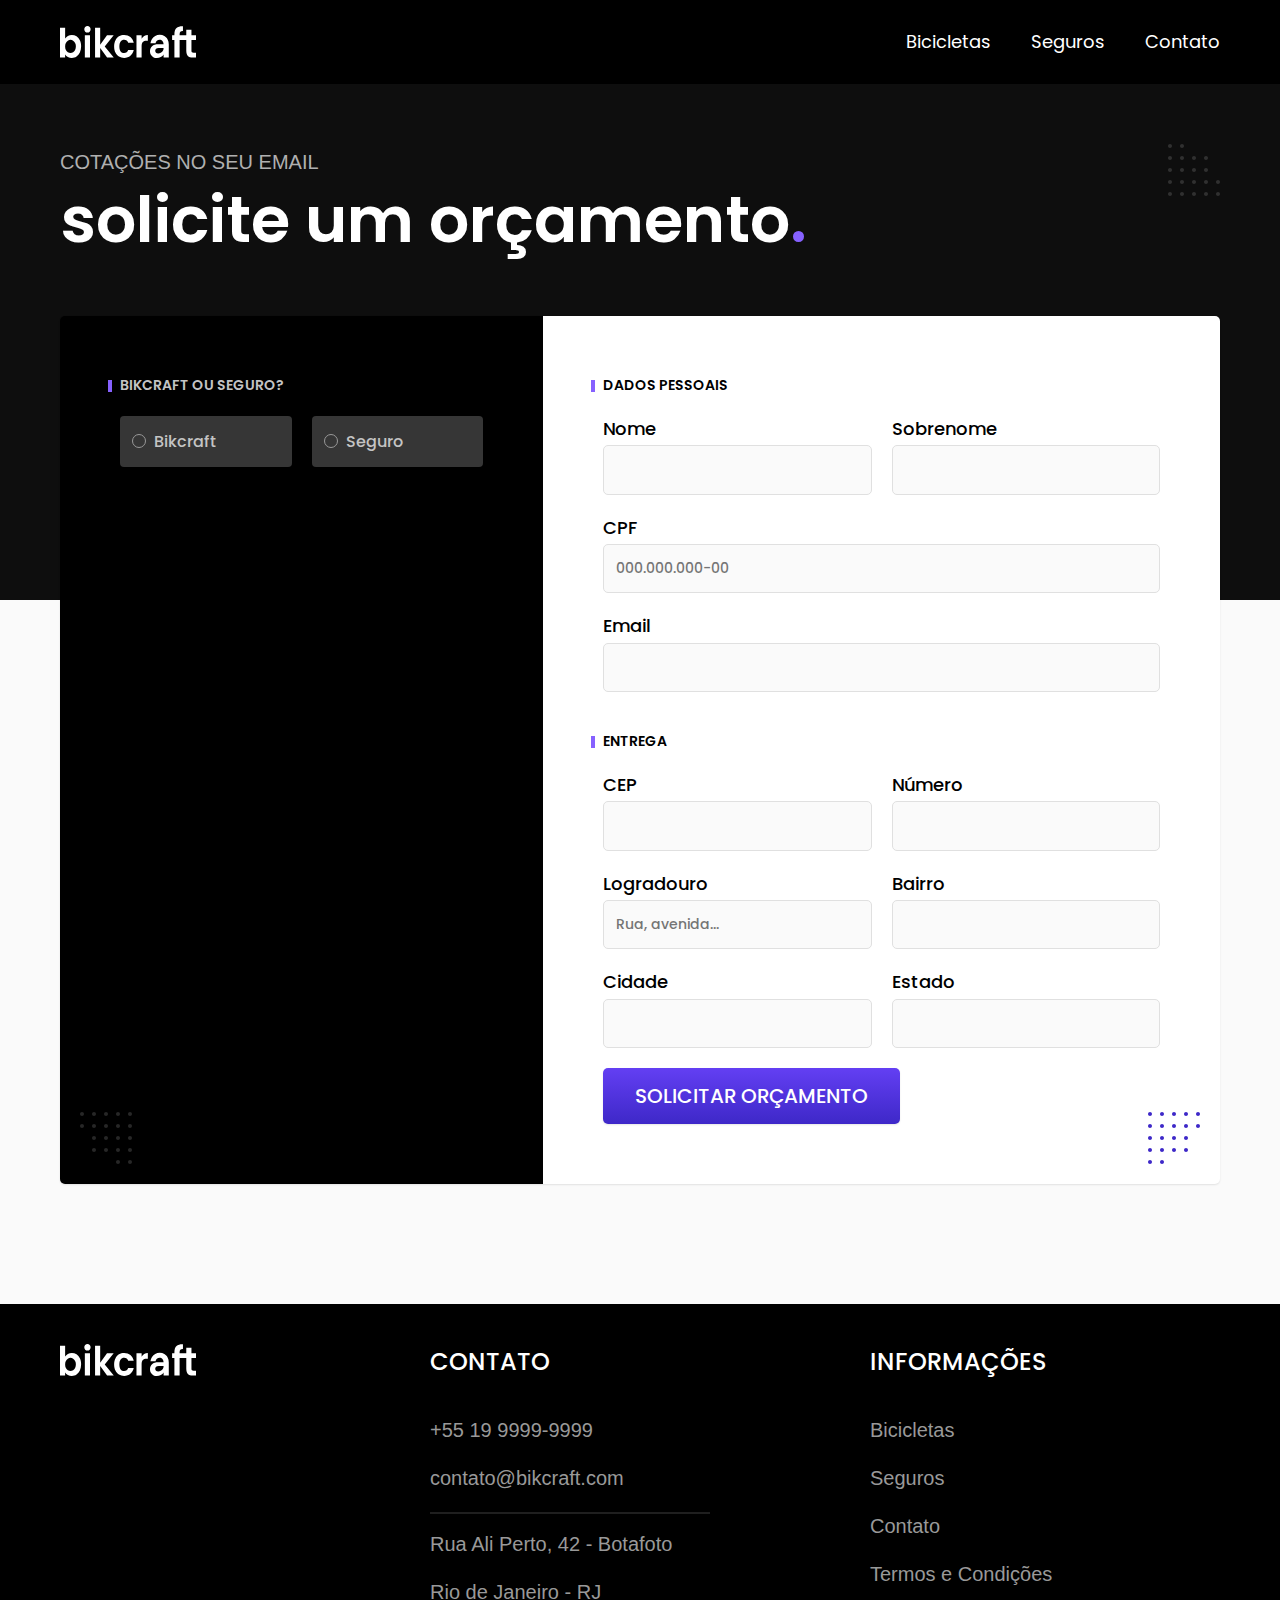
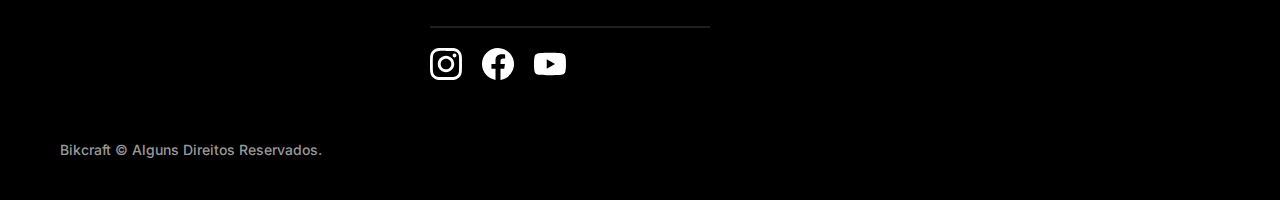
<file: orcamento.html>
<!DOCTYPE html>
<html lang="pt-br">
<head>
  <meta charset="UTF-8">
  <meta http-equiv="X-UA-Compatible" content="IE=edge">
  <meta name="viewport" content="width=device-width, initial-scale=1.0">
  <meta name="description" content="Orçamento.">
  <title>Orcamento | Bikcraft</title>
<link rel="preload" href="./css/style.min.css" as="style">
  <link rel="stylesheet" href="./css/style.min.css">  <link rel="preconnect" href="https://fonts.googleapis.com">
  <link rel="preconnect" href="https://fonts.gstatic.com" crossorigin>
<link href="https://fonts.googleapis.com/css2?family=Merriweather:ital,wght@1,700&display=swap" rel="stylesheet">
  <link href="https://fonts.googleapis.com/css2?family=Merriweather:ital,wght@1,700&display=swap&family=Poppins:ital,wght@0,400;0,500;0,600&display=swap&family=Inter:wght@100..900&display=swap" rel="stylesheet">
  <link rel="icon" href="./favicon.svg" type="image/svg+xml">
<script>document.documentElement.classList.add('js')</script>
</head>
<body id="orcamento">

  <header class="header-bg">
    <div class="header container">
      <a href="./"><img src="./img/bikcraft.svg" width="136" height="32" alt="Bikcraft"></a>
      <nav aria-label="primária">
        <ul class="header-menu font-1-pm18 cor-w">
          <li><a href="./bicicletas.html">Bicicletas</a></li>
          <li><a href="./seguros.html">Seguros</a></li>
          <li><a href="./contato.html">Contato</a></li>
        </ul>
      </nav>
    </div>
  </header>

  <main>


    <div class="titulo-bg">
      <div class="titulo container">
        <p class="font-2-pm20 cor-5">cotações no seu email</p>
        <h1 class="font-1-gg cor-w">solicite um orçamento<span class="cor-p1">.</span></h1>
      </div>
    </div>

    <form action="./" class="orcamento container">
      <div class="orcamento-produto">

        <h2 class="font-1-pp cor-4">Bikcraft ou Seguro?</h2>

        <input type="radio" name="tipo" value="bikcraft" id="bikcraft">
        <label for="bikcraft">Bikcraft</label>

        <input type="radio" name="tipo" value="seguro" id="seguro">
        <label for="seguro">Seguro</label>

        <div id="orcamento-bikcraft" class="orcamento-conteudo">
          <h2 class="font-1-pp cor-5">Escolha a sua</h2>

          <input type="radio" name="produto" value="nebula" id="nebula">
          <label for="nebula">Nebula Cosmic <span>R$ 4999</span></label>
          <div class="orcamento-detalhes">
            <ul class="font-1-pp12 cor-8">
              <li><img src="./img/icones/eletrica.svg" width="32" height="32" alt="">Motor Elétrico</li>
              <li><img src="./img/icones/carbono.svg" width="32" height="32" alt="">Fibra de Carbono</li>
              <li><img src="./img/icones/velocidade.svg" width="32" height="32" alt="">40 km/h</li>
              <li><img src="./img/icones/rastreador.svg" width="32" height="32" alt="">Rastreador</li>
            </ul>
            <img src="./img/bicicletas/bicicleta1.jpg" width="160" height="115" alt="Bicicleta Preta">
          </div>

          <input type="radio" name="produto" value="galactic" id="galactic">
          <label for="galactic">Galactic Rain <span>R$ 9999</span></label>
          <div class="orcamento-detalhes">
            <ul class="font-1-pp12 cor-8">
              <li><img src="./img/icones/eletrica.svg" width="32" height="32" alt="">Motor Elétrico</li>
              <li><img src="./img/icones/carbono.svg" width="32" height="32" alt="">Fibra de Carbono</li>
              <li><img src="./img/icones/velocidade.svg" width="32" height="32" alt="">50 km/h</li>
              <li><img src="./img/icones/rastreador.svg" width="32" height="32" alt="">Rastreador</li>
            </ul>
            <img src="./img/bicicletas/bicicleta3.jpg" width="160" height="115" alt="Bicicleta cinza">
          </div>
          
          <input type="radio" name="produto" value="purple" id="purple">
          <label for="purple">Purple Galaxy <span>R$ 5499</span></label>
          <div class="orcamento-detalhes">
            <ul class="font-1-pp12 cor-8">
              <li><img src="./img/icones/eletrica.svg" width="32" height="32" alt="">Motor Elétrico</li>
              <li><img src="./img/icones/carbono.svg" width="32" height="32" alt="">Fibra de Carbono</li>
              <li><img src="./img/icones/velocidade.svg" width="32" height="32" alt="">45 km/h</li>
              <li><img src="./img/icones/rastreador.svg" width="32" height="32" alt="">Rastreador</li>
            </ul>
            <img src="./img/bicicletas/bicicleta2.jpg" width="160" height="115" alt="Bicicleta Preta">
          </div>

        </div>

        <div id="orcamento-seguro" class="orcamento-conteudo">
          <h2 class="font-1-pp cor-5">Escolha o plano</h2>

          <input type="radio" name="produto" value="prata" id="prata">
          <label for="prata">Prata <span> R$ 199</span></label>

          <input type="radio" name="produto" value="ouro" id="ouro">
          <label for="ouro">Ouro <span> R$ 299</span></label>

        </div>

      </div>

      <div class="orcamento-dados form">
        <h2 class="font-1-pp col-2">dados pessoais</h2>

        <div>
          <label for="nome">Nome</label>
          <input type="text" id="nome" name="nome">
        </div>
        <div>
          <label for="sobrenome">Sobrenome</label>
          <input type="text" id="sobrenome" name="sobrenome">
        </div>
        <div class="col-2">
          <label for="cpf">CPF</label>
          <input type="text" id="cpf" name="cpf" placeholder="000.000.000-00">
        </div>
        <div class="col-2">
          <label for="email">Email</label>
          <input type="text" id="email" name="email" autocomplete="email">
        </div>

        <h2 class="font-1-pp col-2">Entrega</h2>

        <div>
          <label for="cep">CEP</label>
          <input type="text" id="cep" name="cep">
        </div>
        <div>
          <label for="numero">Número</label>
          <input type="text" id="numero" name="numero">
        </div>
        <div>
          <label for="logradouro">Logradouro</label>
          <input type="text" id="logradouro" name="logradouro" placeholder="Rua, avenida...">
        </div>
        <div>
          <label for="bairro">Bairro</label>
          <input type="text" id="bairro" name="bairro">
        </div>
        <div>
          <label for="cidade">Cidade</label>
          <input type="text" id="cidade" name="cidade">
        </div>
        <div>
          <label for="estado">Estado</label>
          <input type="text" id="estado" name="estado">
        </div>

        <button class="botao col-2">Solicitar orçamento</button>

      </div>

    </form>
  </main>

  <footer class="footer-bg">
    <div class="footer container">
      <img src="./img/bikcraft.svg" width="136" height="32" alt="">
      <div class="footer-contato">
        <h3 class="font-1-m24 cor-w">Contato</h3>
        <ul class="cor-6 font-2-pm20">
          <li><a href="tel:552199999999">+55 19 9999-9999</a></li>
          <li><a href="mailto:">contato@bikcraft.com</a></li>
          <li>Rua Ali Perto, 42 - Botafoto</li>
          <li>Rio de Janeiro - RJ</li>
          <div class="footer-redes">
            <a href="https://www.instagram.com/raphitos_"><img src="./img/redes/instagram-w.svg" width="32" height="32" alt="Instagram"></a>
            <a href="https://www.facebook.com"><img src="./img/redes/facebook-w.svg" width="32" height="32" alt="Facebook"></a>
            <a href="https://www.youtube.com"><img src="./img/redes/youtube-w.svg" width="32" height="32" alt="Youtube"></a>
          </div>
        </ul>
      </div>
      <div class="footer-informacoes">
        <h3 class="font-1-m24 cor-w">Informações</h3>
        <ul class="cor-6 font-2-pm20">
          <li><a href="./bicicletas.html">Bicicletas</a></li>
          <li><a href="./seguros.html">Seguros</a></li>
          <li><a href="./contato.html">Contato</a></li>
          <li><a href="./termos.html">Termos e Condições</a></li>
        </ul>
      </div>
      <p class="font-2-pp cor-6 footer-copyright">Bikcraft © Alguns Direitos Reservados.</p>
    </div>
  </footer>
<script src="./js/script.js"></script>
</body>
</html>
</file>
<file: css/style.min.css>
*{margin:0;padding:0;box-sizing:border-box}:root{font-size:62.5%}body{font-size:1.6rem;font-family:Arial,Helvetica,sans-serif}img{max-width:100%;display:block}a{text-decoration:none;color:inherit}ul{list-style:none}img[src$='.jpg']{border-radius:.5rem}.font-1-gg{font:600 6.4rem/1.125 Poppins,sans-serif}.font-1-mm{font:600 4rem/1.2 Poppins,sans-serif}.font-2-m24{font:400 2.4rem/1.5 Inter,sans-serif}.font-2-m24-b{font:600 2.4rem/1.5 Inter,sans-serif}.font-1-m24{font:500 2.4rem/1.5 Poppins,sans-serif}.font-2-pm20{font:500 2rem/1.8 Lato,sans-serif}.font-2-pp16{font:500 1.6rem/1.5 Inter}.font-1-pm18{font:400 1.8rem/1.125 Poppins,sans-serif}.font-2-pm18{font:400 1.8rem/1.4 Inter,sans-serif}.font-2-pm26{font:400 2.6rem/1.4 Inter,sans-serif}.font-1-m{font:600 3.2rem/1.4 Poppins,sans-serif}.font-2-m{font:600 3.2rem/1.4 Inter,sans-serif}.font-1-pp{font:600 1.4rem/1.4 Poppins}.font-2-pp{font:500 1.4rem/1.4 Inter}.font-2-g40{font:500 4rem/1.2 Inter,sans-serif}.font-2-pp12{font:500 1.2rem/1.6 Inter}.font-1-pp12{font:500 1.2rem/1.6 Poppins}.font-2-m28{font:400 2.4rem/1.2 Inter}@media (max-width:1000px){.font-1-m{font:600 2.8rem/1.15 Poppins}}.font-1-pm20{font:500 2rem/1.2 Poppins,sans-serif}.font-2-m26{font:400 2.6rem/1.4 Inter,sans-serif}.font-1-m26{font:600 2.6rem/1.4 Poppins,sans-serif}@media (max-width:1200px){.font-1-gg{font-size:4.8rem}}@media (max-width:800px){.font-1-gg{font-size:4rem}}.header-bg{background:var(--cor-12)}.header{display:flex;justify-content:space-between;align-items:center;padding:1.6rem;flex-wrap:wrap;gap:2rem 0}.header-menu{display:flex;flex-wrap:wrap;gap:4rem;list-style:none}.header-menu a{text-decoration:none;color:var(--cor-w);padding:1.6rem 0;position:relative;display:inline-block}.header-menu a::after{content:'';width:0%;display:block;height:.2rem;background:var(--cor-w);position:absolute;transition:.3s}.header-menu a.ativo::after,.header-menu a:hover::after{width:75%}@media (max-width:800px){.header-menu a{background:var(--cor-11);padding:1.2rem 1.6rem;border-radius:.3rem;transition:.2s}.header-menu a:hover{background:var(--cor-10)}.header-menu a:after{display:none}}@media (max-width:600px){.header-menu a{background:var(--cor-11);padding:1.2rem .8rem}}.footer-bg{background:var(--cor-12)}.footer h3{text-transform:uppercase;letter-spacing:1.5%;margin-bottom:3.2rem}.footer{padding:4rem 0;display:grid;grid-template-columns:3fr 4fr 5fr;gap:0 16rem}.footer-redes{display:flex;gap:2rem;margin-top:2rem}.footer li{margin-bottom:1.2rem}.footer-contato li:nth-child(2n):after{content:'';display:block;width:100%;max-width:40rem;height:.2rem;background:var(--cor-10);margin-top:1.6rem}.footer-copyright{grid-column:1/-1;margin-top:6rem}.footer a{transition:.1s}.footer a:hover{color:var(--cor-w)}@media (max-width:900px){.footer>img{display:none}.footer{grid-template-columns:1fr;padding:4rem 0}.footer-redes{margin-bottom:6rem}.footer h3{margin-bottom:2rem}.footer li{margin-bottom:.8rem}.footer-copyright{margin-top:4rem;text-align:center}}:root{--cor-1:#FAFAFA;--cor-2:#EEEEEE;--cor-3:#E0E0E0;--cor-4:#C4C4C4;--cor-5:#B0B0B0;--cor-6:#999999;--cor-7:#525252;--cor-8:#3F3F3F;--cor-9:#363636;--cor-10:#1F1F1F;--cor-11:#0E0E0E;--cor-12:#000000;--cor-p1:#8661FF;--cor-p2:#633FF3;--cor-p3:#3E28C8;--cor-p4:#2116A1;--cor-p5:#06045D;--cor-w:#FFFFFF}.cor-1{color:var(--cor-1)}.cor-2{color:var(--cor-2)}.cor-3{color:var(--cor-3)}.cor-4{color:var(--cor-4)}.cor-5{color:var(--cor-5)}.cor-6{color:var(--cor-6)}.cor-7{color:var(--cor-7)}.cor-8{color:var(--cor-8)}.cor-9{color:var(--cor-9)}.cor-10{color:var(--cor-10)}.cor-11{color:var(--cor-11)}.cor-12{color:var(--cor-12)}.cor-w{color:var(--cor-w)}.cor-p1{color:var(--cor-p1)}.cor-p2{color:var(--cor-p2)}.cor-p3{color:var(--cor-p3)}.cor-p4{color:var(--cor-p4)}.cor-p5{color:var(--cor-p5)}.container{max-width:120rem;padding-left:2rem;padding-right:2rem;margin:0 auto}.botao{padding:1.6rem 3.2rem;background:linear-gradient(var(--cor-p2),var(--cor-p3));display:inline-block;color:var(--cor-w);text-transform:uppercase;border-radius:.5rem;box-shadow:0 1px 2px rgba(0,0,0,.1);max-width:max-content;font:500 2rem/1.2 Poppins,sans-serif;cursor:pointer;border:none}.botao.secundario{background:var(--cor-10);color:var(--cor-5)}.botao.secundario:hover{background:var(--cor-9)}.botao:hover{background:linear-gradient(var(--cor-p3),var(--cor-p4))}.titulo-bg{padding:6rem 0;background:var(--cor-11)}.titulo{background:url(../img/dec/top-right.svg) no-repeat top right 2rem}.titulo p{margin-bottom:.4rem;text-transform:uppercase}@media (max-width:800px){.titulo-bg{padding:4rem 0}.titulo p{font-size:1.2rem}}.js .fadeInDown{transform:translate3d(0,-20px,0)}.js .fadeInUp{transform:translate3d(0,20px,0)}.js .fadeInRight{transform:translate3d(20px,0,0)}.js .fadeInLeft{transform:translate3d(-20px,0,0)}.js [data-anime]{opacity:0}.js .anime{opacity:1;transform:none;transition:transform .8s,opacity .8s}#home .header-bg{background:var(--cor-11)}.intro-bg{background:var(--cor-11) url("../img/dec/bottom-left.svg") no-repeat bottom 16rem left 2rem;box-shadow:inset 0 -12rem var(--cor-w)}.intro{display:grid;grid-template-columns:1fr 1fr;gap:0 4rem}.intro-info{color:var(--cor-w);align-self:end;padding-bottom:20rem}.intro-info h1{margin-bottom:2rem}.intro-info p{margin-bottom:2rem}.intro-img img{height:100%;object-fit:cover;border-radius:.5rem;width:100%}@media (max-width:1200px){.intro-bg{padding-top:6rem}}@media (max-width:800px){.intro{grid-template-columns:1fr;gap:6rem 0}.intro-info{padding-bottom:0}.intro-bg{padding-top:8rem;box-shadow:inset 0 -6rem var(--cor-w)}.intro-img img{width:100%;height:30rem}}.tecnologia-bg{background:var(--cor-11);box-shadow:inset 0 8rem 0 var(--cor-w),inset 0 -8rem 0 var(--cor-w)}.tecnologia{display:grid;grid-template-columns:1fr 1fr;gap:8rem}.tecnologia-conteudo{padding-top:16rem;padding-bottom:16rem}.tecnologia-conteudo>span{text-transform:uppercase}.tecnologia-conteudo h2{margin-bottom:1.6rem}.tecnologia-conteudo>p{margin-bottom:4rem}.tecnologia-conteudo a{text-transform:uppercase;display:block;margin-bottom:12rem;display:inline-block;transition:.2s}.tecnologia-conteudo a:after{content:'';height:.4rem;width:100%;display:block;background:currentColor}.tecnologia-conteudo a:hover{color:var(--cor-w)}.tecnologia-img img{height:100%;width:100%;object-fit:cover;object-position:left}.tecnologia-vantagens{display:flex;gap:4rem}.tecnologia-vantagens img{width:3.2rem;margin-bottom:1.2rem}.tecnologia-vantagens h3{margin-bottom:.4rem;width:max-content}@media (max-width:900px){.tecnologia-conteudo h2{margin-bottom:2.8rem}.tecnologia-conteudo a{margin-bottom:8rem}.tecnologia-conteudo{padding-top:4rem;padding-bottom:4rem}.tecnologia-bg{box-shadow:initial}.tecnologia{grid-template-columns:1fr}.tecnologia-img{display:none}}.parceiros{padding-top:8rem;padding-bottom:12rem}.parceiros h2{margin-bottom:12rem}.parceiros ul{margin:0 auto;max-width:140rem;padding:0 2rem;display:grid;grid-template-columns:repeat(4,1fr)}.parceiros img{margin:auto}.parceiros li{display:flex;padding:3.2rem;border-left:2px solid var(--cor-3)}.parceiros li:first-child,.parceiros li:nth-child(5){border-left:none}.parceiros li:nth-child(n+5){border-top:2px solid var(--cor-3)}@media (max-width:800px){.parceiros{padding-bottom:6rem}.parceiros h2{margin-bottom:3.2rem}.parceiros ul{grid-template-columns:repeat(2,1fr)}.parceiros li:nth-child(n+3){border-top:2px solid var(--cor-3)}.parceiros li:nth-child(odd){border-left:none}}.depoimento{display:grid;grid-template-columns:1fr 1fr;background:var(--cor-p2)}.depoimento-img img{object-fit:cover;width:100%;height:100%;border-radius:0}.depoimento-conteudo{padding:4rem 8rem 8rem 8rem;align-self:end;background:url(../img/dec/bottom-right-p.svg) no-repeat bottom 4rem right 4rem}.depoimento-conteudo p{max-width:32ch;font-family:Merriweather;font-weight:700;font-style:italic;font-size:3.2rem;line-height:1.5;margin-bottom:3.2rem;position:relative}.depoimento-conteudo p::after,.depoimento-conteudo p::before{position:absolute;color:var(--cor-p1);font-size:10rem}.depoimento-conteudo p::before{content:"“";left:-6rem;top:-5rem}.depoimento-conteudo p::after{content:"”"}@media (max-width:800px){.depoimento{grid-template-columns:1fr;text-align:center}.depoimento-img img{height:24rem}.depoimento-conteudo{padding-bottom:4rem}}.bicicletas-lista{max-width:140rem;margin:0 auto;padding:12rem 2rem 12rem}.bicicletas-lista ul{display:flex;gap:4rem;padding:0 2rem 2rem 2rem;overflow:auto}.bicicletas-lista li{min-width:28rem}.bicicletas-lista h2{margin-bottom:4rem}.bicicletas-lista h3{display:flex;align-items:center}.bicicletas-lista h3::before{content:'';width:2.4rem;height:.8rem;background:var(--cor-p1);display:inline-block;margin-right:.8rem;transition:width .2s}.bicicletas-lista ul span{padding-left:3.6rem}.bicicletas-lista a:hover h3::before{width:3.2rem}@media (max-width:800px){.bicicletas-lista{padding-top:4rem;padding-bottom:0}}.bicicletas-bg{background:linear-gradient(to right,var(--cor-w) 30%,var(--cor-11) 0)}.bicicletas{display:grid;grid-template-columns:1fr 1fr;padding:6rem 2rem;gap:4rem;background:url("../img/dec/top-right.svg") no-repeat right 2rem top 4rem}.bicicletas-img{display:grid}.bicicletas-img img{grid-area:1/1}.bicicletas-img span{grid-area:1/1;place-self:start end;margin-top:2rem;border-radius:.5rem 0 0 .5rem;display:inline-block;background:var(--cor-12);padding:.8rem 1.6rem .8rem .8rem}.bicicletas h2{margin-bottom:1.2rem}.bicicletas-conteudo h2::before{content:'';width:2.4rem;height:.8rem;display:block;background:var(--cor-p1);margin-bottom:.8rem}.bicicletas p{margin-bottom:3.2rem}.bicicletas h2,.bicicletas p{grid-column:1/-1}.bicicletas-conteudo{display:grid;grid-template-columns:1fr auto}.bicicletas a{place-self:end}.bicicletas-conteudo ul{display:grid;gap:2rem}.bicicletas-conteudo li{display:flex;align-items:center}.bicicletas-conteudo li img{width:2.4rem;margin-right:.8rem}.botao.seta{display:flex;align-items:center}.botao.seta::after{content:'';width:1.8rem;height:1rem;background:url(../img/icones/seta-direita.svg);display:inline-block;margin-left:1.6rem;background-repeat:no-repeat;transition:transform .2s}.botao.seta:hover::after{transform:translateX(.4rem)}@media (max-width:1000px){.bicicletas{grid-template-columns:1fr}.bicicletas-bg{background:var(--cor-11)}}@media (max-width:400px){.bicicletas-conteudo{grid-template-columns:1fr}.bicicletas ul{margin-bottom:2.4rem}.bicicletas-conteudo p{line-height:1.4}.bicicletas-conteudo a{place-self:start}}.seguros-bg{background:var(--cor-11)}.seguros{padding-top:6rem;padding-bottom:6rem;display:grid;grid-template-columns:1fr 1fr;gap:4rem;align-items:center}#seguros .seguros{padding-top:0}.seguros h2{grid-column:1/-1}.seguros-item{border-radius:.5rem;display:grid;grid-template-columns:1fr auto;padding:3.2rem 3.2rem 3.2rem 6rem;background:var(--cor-12)}.seguros-item span{display:block;text-align:right}.seguros-item li+li{margin-top:2.4rem}.seguros-item h3{margin-bottom:4rem}.seguros-item a{grid-column:1/-1}.seguros-item ul{margin-bottom:4rem}.seguros-item li{display:flex;align-items:center;position:relative}.seguros-item li::before{content:'';width:1.2rem;height:.8rem;background-image:url('../img/icones/check.svg');position:absolute;left:-2rem}@media (max-width:900px){.seguros{grid-template-columns:1fr}}.vantagens-bg{background:var(--cor-12)}.vantagens{padding-top:12rem;padding-bottom:12rem}.vantagens h2{margin-bottom:10rem}.vantagens ul{gap:4rem 8rem;display:grid;grid-template-columns:repeat(auto-fit,minmax(28rem,max-content))}.vantagens ul h3{margin-bottom:.8rem}@media (max-width:800px){.vantagens{padding-top:6rem;padding-bottom:6rem}}.perguntas{padding-top:12rem;padding-bottom:12rem}.perguntas h2{margin-bottom:6rem}.perguntas dl>div{padding:2rem;border-radius:.5rem}.perguntas dl>div:nth-child(odd){background:var(--cor-1)}.perguntas button{display:grid;grid-template-columns:auto 1fr auto;align-items:center;width:100%;background:0 0;border:none;text-align:left}.perguntas button::before{content:'';width:1.2rem;height:.8rem;background:var(--cor-p1);display:inline-block;margin-right:.8rem}.perguntas button::after{content:'';width:1.4rem;height:.6rem;background:url(../img/icones/seta.svg);display:inline-block;transition:transform .2s}.perguntas button:hover{cursor:pointer}.perguntas button:hover::after,.perguntas button[aria-expanded=true]::after{transform:rotate(180deg)}.js .perguntas dd{display:none}.js .perguntas dd.ativa{display:block}.perguntas dd{padding-left:2rem;padding-top:1.2rem;max-width:80ch}@media (max-width:800px){.perguntas{padding-top:6rem;padding-bottom:6rem}.perguntas h2{margin-bottom:4rem}}.termos{padding-top:8rem;padding-bottom:8rem}.termos h2{margin-bottom:1.2rem}.termos p+h2{margin-top:4rem}.termos p{max-width:75ch;margin-bottom:1.6rem}#contato{background:linear-gradient(var(--cor-11) 60rem,var(--cor-1) 0)}.contato-dados{background:var(--cor-12) url(../img/dec/bottom-left.svg) no-repeat bottom 2rem left 2rem;border-radius:.5rem 0 0 .5rem}.contato-formulario{background:var(--cor-w) url(../img/dec/bottom-right-p.svg) no-repeat bottom 2rem right 2rem;border-radius:0 .5rem .5rem 0}.contato-dados,.contato-formulario{padding:6rem;box-shadow:0 1px 2px rgba(0,0,0,.1)}.contato{display:grid;grid-template-columns:5fr 7fr}.contato-dados h2{margin-bottom:6rem}.contato-endereco{margin-bottom:3.2rem;background:url(../img/icones/local.svg) no-repeat 0 2px;padding-left:2.8rem}.contato-endereco p{margin-bottom:.8rem}.contato-meios a{width:max-content;padding-left:2.8rem;margin-bottom:.8rem;display:block}.contato-meios a:hover{color:var(--cor-w)}.contato-meios a:first-child{background:url(../img/icones/email.svg) no-repeat 0 2px}.contato-meios a:nth-child(2){margin-bottom:3.2rem}.contato-meios a:nth-child(3){background:url(../img/icones/telefone.svg) no-repeat 0 2px;margin-bottom:6rem}.contato-redes{display:flex;gap:3.2rem;padding-left:2.8rem}@media (max-width:800px){.contato{grid-template-columns:1fr}.contato-dados,.contato-formulario{background:var(--cor-12);padding:2rem}.contato-dados{border-radius:.5rem .5rem 0 0}.contato-formulario{border-radius:0 0 .5rem .5rem}.contato-dados h2{margin-bottom:3.2rem}.contato-redes{margin-bottom:1.2rem}}.form{display:grid;grid-template-columns:1fr 1fr;gap:2rem}.form label{display:block;margin-bottom:.4rem;font:500 1.8rem/1.4 Poppins,sans-serif}.form input[type=email],.form input[type=text],.form textarea{width:100%;padding:1.4rem 1.2rem;border-radius:.5rem;background:var(--cor-1);border:1px solid var(--cor-3);font:500 1.4rem/1.4 Poppins,sans-serif}.form input[type=email]:focus,.form input[type=text]:focus,.form textarea:focus{outline:0;border:1px solid var(--cor-p1);box-shadow:0 0 0 2px #a38ed9}.form textarea{max-width:100%;max-height:36rem}.col-2{grid-column:1/-1}@media (max-width:600px){.form{grid-template-columns:1fr}}.lojas{padding-top:12rem;padding-bottom:12rem;display:grid;grid-template-columns:1fr 1fr;gap:0 4rem}.lojas h2{margin-bottom:6rem;grid-column:1/-1}.lojas-item{background:var(--cor-w);box-shadow:0 1px 2px rgba(0,0,0,.1);border-radius:0 0 .5rem .5rem}.lojas-item>img{width:100%;border-radius:.5rem .5rem 0 0}.lojas-conteudo{padding:3.2rem;display:grid;grid-template-columns:1fr 1fr;gap:3.2rem 1.6rem}.lojas-conteudo h3,.lojas-tempo{grid-column:1/-1}.lojas-conteudo h3{display:flex;align-items:center}.lojas-conteudo h3:before{content:'';width:2.4rem;height:.8rem;background:var(--cor-p1);display:inline-block;margin-right:.8rem}.lojas-tempo{display:flex;align-items:center;gap:.8rem}.lojas-dados{justify-items:start;display:grid;gap:.8rem;border-left:2px solid var(--cor-2);padding-left:1.2rem}@media (max-width:800px){.lojas{gap:2rem;padding-top:6rem;padding-bottom:6rem}.lojas h2{margin-bottom:2rem}.lojas-conteudo{grid-template-columns:1fr}}@media (max-width:600px){.lojas{grid-template-columns:1fr}}.bicicleta{display:grid;grid-template-columns:1fr 1fr;padding-top:4rem;padding-bottom:6rem;gap:4rem;align-items:start}.bicicleta-imgs{display:flex;flex-wrap:wrap;align-items:flex-start;gap:2rem}.bicicleta-imgs img{flex:1;min-width:20rem}.bicicleta-imgs img:first-child{min-width:100%}.bicicleta-conteudo>p{margin-bottom:4rem}.bicicleta-comprar{display:grid;grid-template-columns:max-content auto;align-items:center;justify-items:start;gap:.4rem 1.2rem;margin-bottom:4rem}.bicicleta-comprar a{grid-row:span 2}.bicicleta-comprar span{display:flex;align-items:center;gap:.8rem;padding:.4rem .8rem;background:var(--cor-12);border-radius:.4rem}.bicicleta-conteudo h2{text-transform:uppercase;letter-spacing:.015em;margin-bottom:1.2rem}.bicicleta-informacoes{padding:3.2rem;display:grid;grid-template-columns:1fr 1fr;gap:6rem;background:var(--cor-12);border-radius:.5rem;margin-bottom:4rem}.bicicleta-informacoes img{width:2.4rem;margin-bottom:.8rem}.bicicleta-informacoes h3{margin-bottom:.4rem}.bicicleta-ficha{padding:3.2rem;background:var(--cor-12);border-radius:.4rem}.bicicleta-ficha li{padding:.4rem 0;display:flex;justify-content:space-between;border-bottom:1px solid var(--cor-11)}.bicicleta-ficha span{color:var(--cor-6)}.bicicletas-lista ul{padding:0 0 8rem 0}@media (max-width:800px){.bicicleta{grid-template-columns:1fr;padding-bottom:4rem}.bicicleta-imgs{grid-row:2}}@media (max-width:400px){.bicicleta-informacoes{grid-template-columns:1fr}.bicicleta-comprar{grid-template-columns:1fr}}.seguro-bg{background:var(--cor-11);box-shadow:inset 0 12rem var(--cor-w),inset 0 -12rem var(--cor-12)}.seguro-imagem img{width:100%;height:100%;object-fit:cover}.seguro{display:grid;grid-template-columns:1fr 1fr;gap:4rem}.seguro-conteudo{padding-top:18rem;padding-bottom:16rem}.seguro-conteudo h2{margin-bottom:3.2rem}.seguro-conteudo p{margin-bottom:2rem}@media (max-width:800px){.seguro-bg{box-shadow:inset 0 -6rem var(--cor-12)}.seguro{grid-template-columns:1fr}.seguro-imagem img{height:20rem}.seguro-conteudo{padding-top:6rem;padding-bottom:0;grid-row:1}}#orcamento{background:linear-gradient(var(--cor-11) 60rem,var(--cor-1) 0)}.orcamento{display:grid;grid-template-columns:5fr 7fr;padding-bottom:12rem}.orcamento h2{text-transform:uppercase;position:relative;display:flex;align-items:center}.orcamento h2::before{content:'';width:.4rem;height:1.2rem;display:inline-block;position:absolute;left:-1.2rem;background:var(--cor-p1)}.orcamento-dados,.orcamento-produto{padding:6rem;box-shadow:0 1px 2px rgba(0,0,0,.1)}.orcamento-produto{border-radius:.5rem 0 0 .5rem;background:var(--cor-12) url(../img/dec/bottom-left.svg) no-repeat bottom 2rem left 2rem;display:grid;grid-template-columns:1fr 1fr;align-content:start;gap:2rem}.orcamento-dados{border-radius:0 .5rem .5rem 0;background:var(--cor-w) url(../img/dec/bottom-right-p.svg) no-repeat bottom 2rem right 2rem}#orcamento-bikcraft,#orcamento-seguro{display:none}#bikcraft:checked~#orcamento-bikcraft,#seguro:checked~#orcamento-seguro{display:grid;gap:2rem}.orcamento-conteudo h2,.orcamento-dados h2:nth-of-type(n+2){margin-top:2rem}.orcamento-produto label{color:var(--cor-4);background:var(--cor-9);padding:1.6rem 1.2rem;display:grid;grid-template-columns:auto 1fr auto;align-items:center;border-radius:.4rem;font:500 1.6rem/1.2 Poppins;cursor:pointer}.orcamento-produto>*{grid-column:1/-1}.orcamento-produto>label{grid-column:initial}.orcamento-produto input:checked+label{color:var(--cor-12);background:var(--cor-1)}.orcamento-produto input{position:absolute;opacity:0;pointer-events:none}.orcamento-produto label:hover{background:var(--cor-8)}.orcamento-produto input:focus+label{box-shadow:0 0 0 .2rem var(--cor-p1)}.orcamento-produto label span{display:none}.orcamento-produto input:checked+label span{display:inline-block}.orcamento-produto label::before{content:'';width:1.2rem;height:1.2rem;border-radius:50%;display:inline-block;border:1px solid var(--cor-6);margin-right:.8rem}.orcamento-produto input:checked+label::before{border-color:var(--cor-7);box-shadow:inset 0 0 0 .4rem var(--cor-w),inset 0 0 0 .6rem var(--cor-7)}.orcamento-detalhes{background:var(--cor-w);padding:2rem;display:none;grid-template-columns:1fr 1fr;border-radius:.4rem;align-items:center}.orcamento-detalhes li{display:flex;align-items:center;margin-bottom:.8rem}.orcamento-detalhes li img{width:1.6rem;margin-right:.8rem}.orcamento-produto input:checked+label+.orcamento-detalhes{display:grid}@media (max-width:1200px){.orcamento-dados,.orcamento-produto{padding:3.2rem}}@media (max-width:800px){.orcamento{grid-template-columns:1fr}.orcamento-dados{border-radius:.5rem .5rem 0 0}.orcamento-produto{background:var(--cor-12)}.orcamento-dados{border-radius:0 0 .5rem .5rem}}@media (max-width:400px){.orcamento-produto{grid-template-columns:1fr}}
</file>
